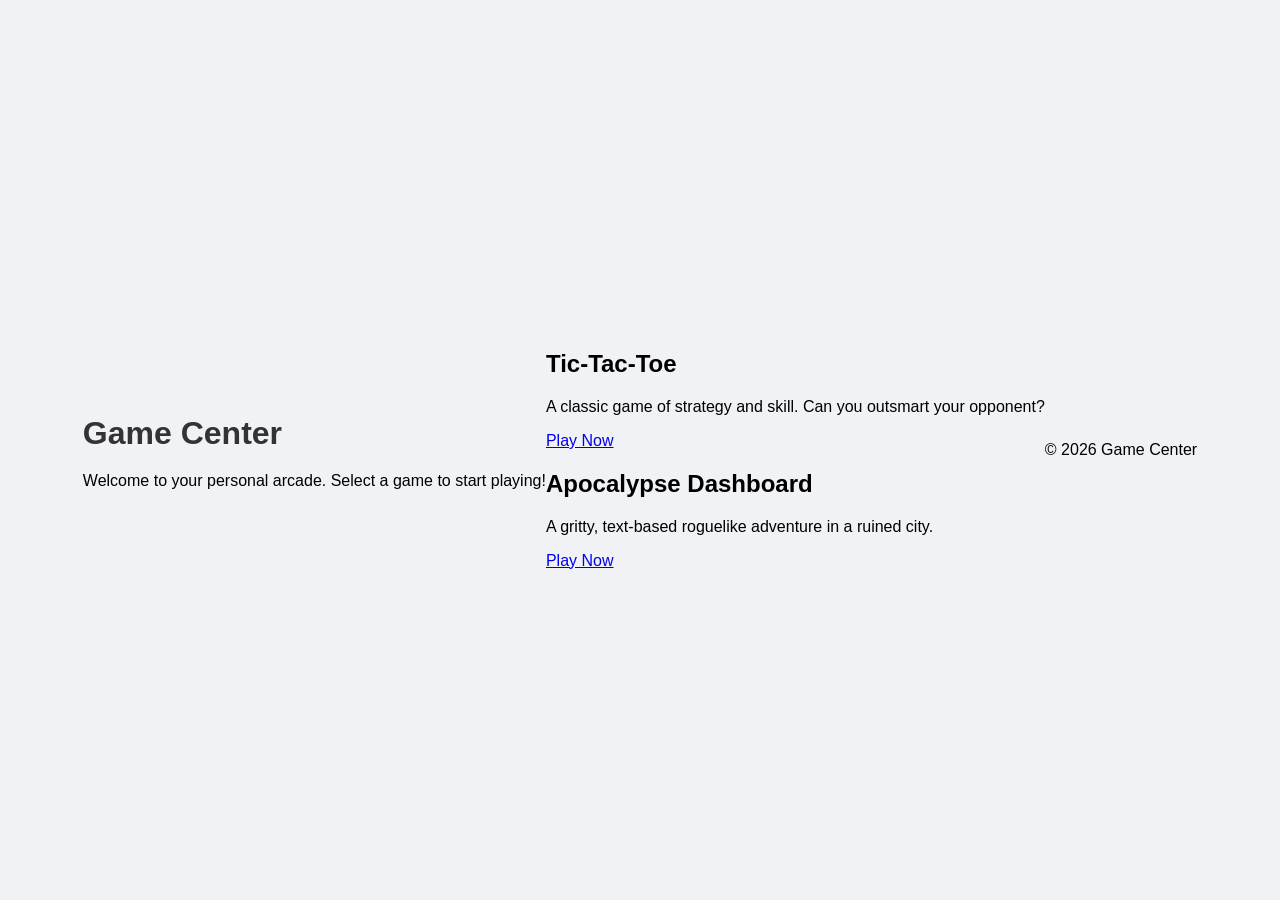
<file: index.html>
<!DOCTYPE html>
<html lang="en">
<head>
    <meta charset="UTF-8">
    <meta name="viewport" content="width=device-width, initial-scale=1.0">
    <title>Game Center</title>
    <link rel="stylesheet" href="style.css">
</head>
<body>
    <header>
        <h1>Game Center</h1>
        <p>Welcome to your personal arcade. Select a game to start playing!</p>
    </header>

    <main>
        <div class="game-grid">
            <!-- Tic-Tac-Toe Card -->
            <div class="game-card">
                <div class="game-icon" style="background-color: #4a90e2;"></div>
                <div class="game-info">
                    <h2>Tic-Tac-Toe</h2>
                    <p>A classic game of strategy and skill. Can you outsmart your opponent?</p>
                    <a href="games/tictactoe/index.html" class="play-button">Play Now</a>
                </div>
            </div>

<!-- Apocalypse Card -->
            <div class="game-card">
                <div class="game-icon" style="background-color: #333;"></div>
                <div class="game-info">
                    <h2>Apocalypse Dashboard</h2>
                    <p>A gritty, text-based roguelike adventure in a ruined city.</p>
                    <a href="games/apocalypse/index.html" class="play-button">Play Now</a>
                </div>
            </div>
        </div>
    </main>

    <footer>
        <p>&copy; 2026 Game Center</p>
    </footer>
</body>
</html>
</file>
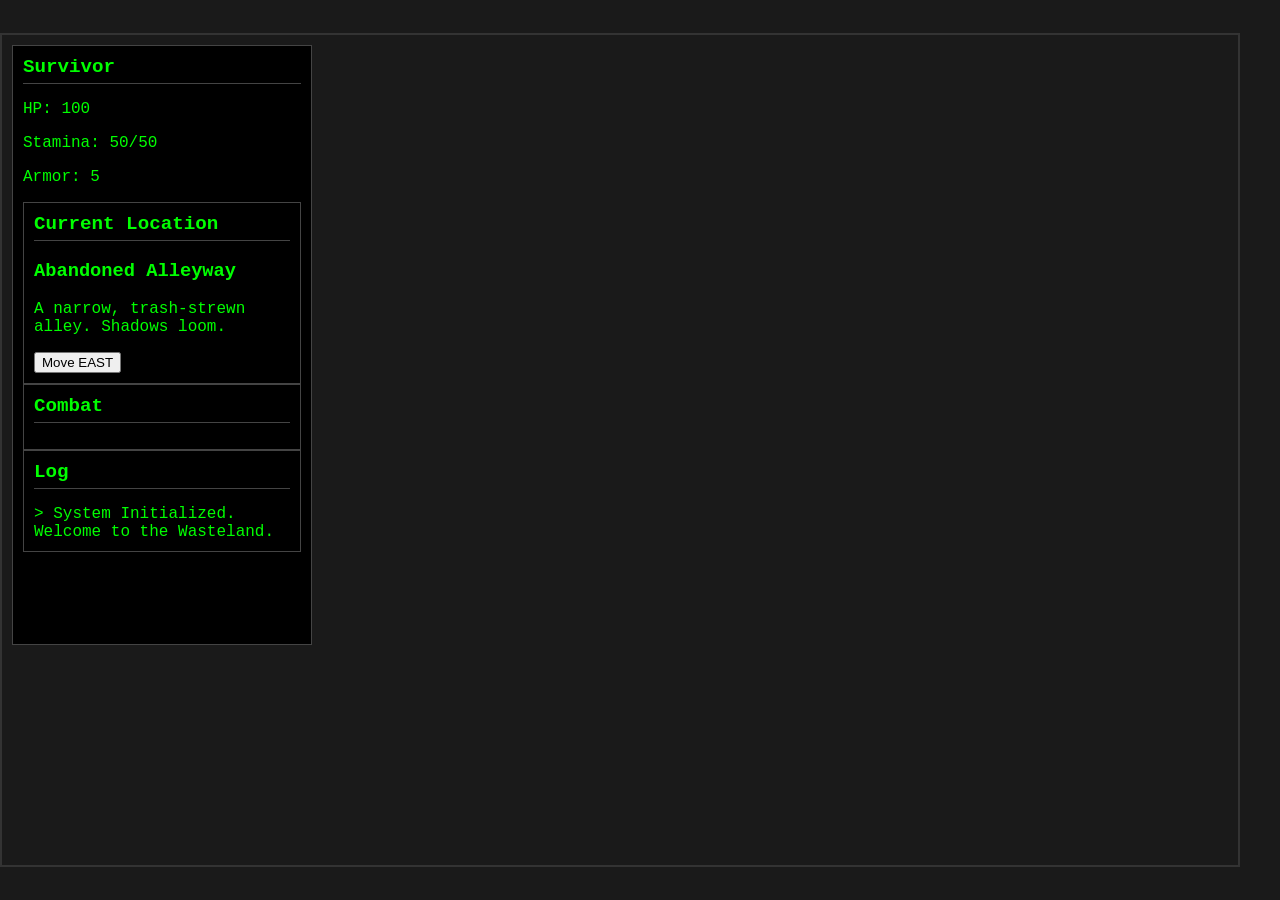
<file: games/apocalypse/index.html>
<!DOCTYPE html>
<html lang="en">
<head>
    <meta charset="UTF-8">
    <title>Apocalypse Dashboard Prototype</title>
    <link rel="stylesheet" href="style.css">
</head>
<body>
    <div id="dashboard">
        <section id="stats-panel">
            <h2>Survivor</h2>
            <div id="stats-content"></div>
        </．section>
        <section id="map-panel">
            <h2>Current Location</h2>
            <div id="map-content"></div>
        </section>
        <section id="combat-panel">
            <h2>Combat</h2>
            <div id="combat-content"></div>
        </section>
        <section id="log-panel">
            <h2>Log</h2>
            <div id="log-content"></div>
        </section>
    </div>
    <script src="game.js"></script>
</body>
</html>
</file>
<file: style.css>
body {
    font-family: 'Segoe UI', Tahoma, Geneva, Verdana, sans-serif;
    display: flex;
    justify-content: center;
    align-items: center;
    height: 100vh;
    margin: 0;
    background-color: #f0f2f5;
}

.container {
    text-align: center;
}

h1 {
    color: #333;
    margin-bottom: 20px;
}

#status {
    margin-bottom: 20px;
    font-size: 1.5rem;
    font-weight: bold;
    color: #555;
}

.board {
    display: grid;
    grid-template-columns: repeat(3, 100px);
    grid-template-rows: repeat(3, 100px);
    gap: 10px;
    margin: 0 auto;
}

.cell {
    width: 100px;
    height: 100px;
    background-color: #fff;
    border: 2px solid #ddd;
    border-radius: 8px;
    display: flex;
    justify-content: center;
    align-items: center;
    font-size: 2.5rem;
    font-weight: bold;
    cursor: pointer;
    transition: background-color 0.3s, transform 0.1s;
}

.cell:hover {
    background-color: #e9ecef;
}

.cell:active {
    transform: scale(0.95);
}

.cell.x {
    color: #e74c3c;
}

.cell.o {
    color: #3498db;
}

#restart-btn {
    margin-top: 30px;
    padding: 10px 25px;
    font-size: 1rem;
    font-weight: bold;
    color: #fff;
    background-color: #2ecc71;
    border: none;
    border-radius: 5px;
    cursor: pointer;
    transition: background-color 0.3s;
}

#restart-btn:hover {
    background-color: #27ae60;
}
</file>
<file: games/apocalypse/style.css>
body {
    background-color: #1a1a1a;
    color: #00ff00;
    font-family: 'Courier New', Courier, monospace;
    margin: 0;
    display: flex;
    justify_content: center;
    align-items: center;
    height: 100vh;
}

#dashboard {
    display: grid;
    grid-template-columns: 300px 1fr;
    grid-template-rows: 1fr 200px;
    gap: 10px;
    width: 95vw;
    height: 90vh;
    border: 2px solid #333;
    padding: 10px;
}

section {
    border: 1px solid #444;
    padding: 10px;
    overflow-y: auto;
    background: #000;
}

#stats-panel, #map-panel {
    grid-row: 1 / 2;
}

#combat-panel, #
#log-panel {
    grid-column: 1 / 3;
}

#log-panel {
    grid-column: 1 / 3;
}

h2 {
    margin-top: 0;
    font-size: 1.2rem;
    border-bottom: 1px solid #444;
    padding-bottom: 5px;
}
</file>
